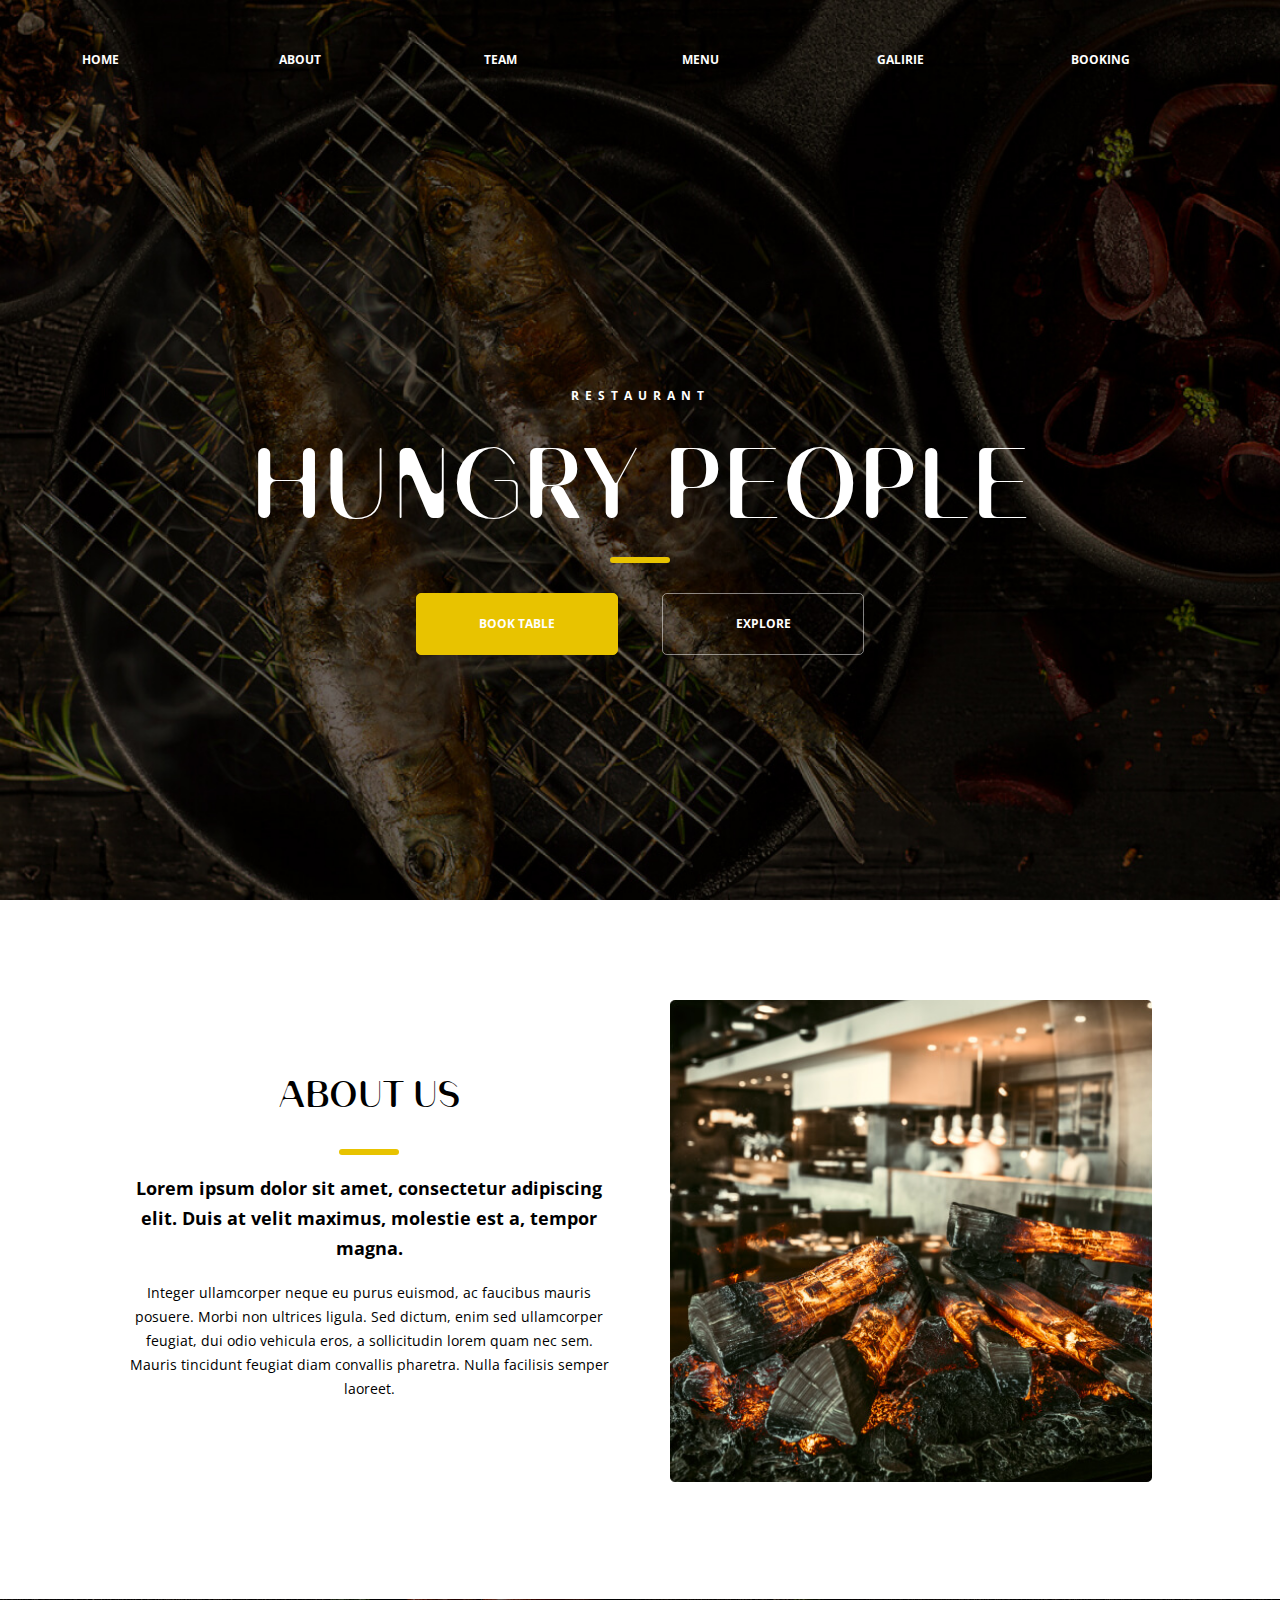
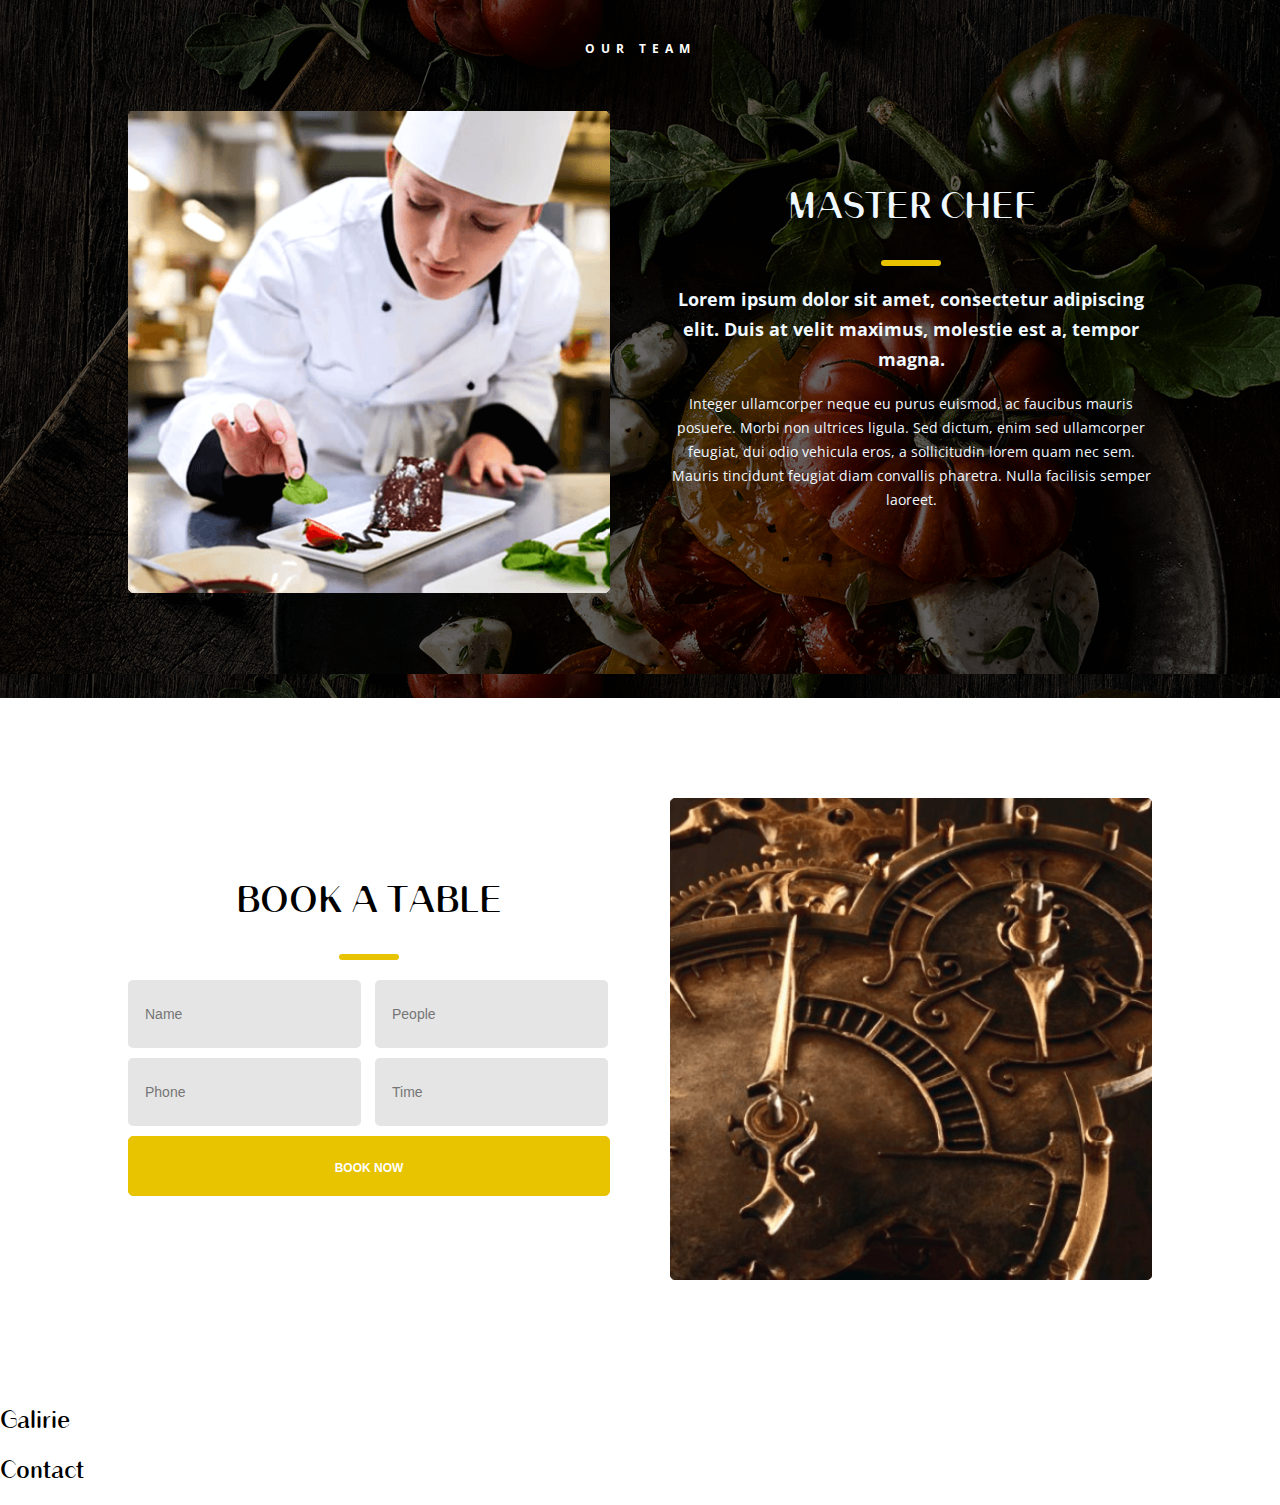
<file: index.html>
<!DOCTYPE html>
<html lang="en">

<head>
  <meta charset="UTF-8">
  <meta name="viewport" content="width=device-width, initial-scale=1.0">
  <meta http-equiv="X-UA-Compatible" content="ie=edge">
  <title>Document</title>
  <link href="https://fonts.googleapis.com/css2?family=Open+Sans:ital,wght@0,400;1,700&display=swap" rel="stylesheet">
  <link rel="stylesheet" href="styles/main.css">
  <link rel="stylesheet" href="styles/fonts.css">
  <link rel="stylesheet" href="styles/media.css">
</head>

<body>

  <div class="main-header">
   
      <input id="menu-open" class="menu-checkbox" type="checkbox" checked>
      <label for="menu-open">
        <img src="img/menu.svg" alt="mobile-menu" class="menu-icon-mobile">
      </label>
      <ul class="navigation-menu">
        <li><a href="index.html">Home</a></li>
        <li><a href="#about">About</a></li>
        <li><a href="#team">Team</a></li>
        <li><a href="#menu">Menu</a></li>
        <li><a href="#galirie">Galirie</a></li>
        <li><a href="#booking">Booking</a></li>
      </ul>
    


    <div class="wrapper">
      <h3 class="small-title small-title-restaurant">restaurant</h3>
      <h1 class="main-title">Hungry people</h1>
      <span class="box"></span>
      <a href="#booking" class="button-link button-link-primary header-button">Book table</a>
      <a href="#about" class="button-link header-button">Explore</a>
    </div>
  </div>

  <section class="section-about">
    <div id="about"></div>
    <div class="container">
      <div class="grid">
        <div class="grid-item grid-item-centered">
          <div class="grid-item-wrapper">
            <h2 class="section-title">About Us</h2>
            <span class="box"></span>
            <p class="primary-paragraf">Lorem ipsum dolor sit amet, consectetur adipiscing elit. Duis at velit
              maximus,
              molestie est a,
              tempor magna.</p>
            <p class="regular-paragraf">Integer ullamcorper neque eu purus euismod, ac faucibus mauris posuere. Morbi
              non
              ultrices ligula. Sed dictum,
              enim sed ullamcorper feugiat, dui odio vehicula eros, a sollicitudin lorem quam nec sem. Mauris
              tincidunt
              feugiat
              diam convallis pharetra. Nulla facilisis semper laoreet.</p>
          </div>
        </div>
        <div class="grid-item">
          <div class="grid-item-wrapper">
            <img src="img/about-img.jpg" alt="Gorachie-Ygli" class="Ygli">
          </div>
        </div>
      </div>
  </section>

  <section class="section-chef">
    <h3 class="small-title small-title-chef">our team</h3>
    <div class="container">
      <div class="grid">
        <div class="grid-item">
          <div class="grid-item-wrapper">
            <img src="img/chef.png" alt="chef" class="chef-photo">
          </div>
        </div>
        <div class="grid-item grid-item-centered">
          <div class="grid-item-wrapper">
            <h2 class="section-title section-title-chef">MASTER CHEF</h2>
            <span class="box"></span>
            <div id="team"></div>
            <p class="primary-paragraf primary-paragraf-chef">Lorem ipsum dolor sit amet, consectetur adipiscing elit.
              Duis at velit
              maximus,
              molestie est a,
              tempor magna.</p>
            <p class="regular-paragraf regular-paragraf-chef">Integer ullamcorper neque eu purus euismod, ac faucibus
              mauris posuere.
              Morbi
              non
              ultrices ligula. Sed dictum,
              enim sed ullamcorper feugiat, dui odio vehicula eros, a sollicitudin lorem quam nec sem. Mauris
              tincidunt
              feugiat
              diam convallis pharetra. Nulla facilisis semper laoreet.</p>
          </div>
        </div>
      </div>
  </section>

  <section class="section-booking">
    <div id="Booking"></div>
    <div class="container">
      <div class="grid">
        <div class="grid-item grid-item-centered">
          <div class="grid-item-wrapper">
            <h2 class="section-title">Book a table</h2>
            <span class="box"></span>
            <div class="booking-row booking-row-top">
              <input type="text" class="booking-input" placeholder="Name">
              <input type="text" class="booking-input" placeholder="People">
            </div>
            <div class="booking-row">
              <input type="text" class="booking-input" placeholder="Phone">
              <input type="text" class="booking-input" placeholder="Time">
              <button class="button-link button-link-primary button-link-booking">Book Now</button>
            </div>
          </div>
        </div>
        <div class="grid-item">
          <div class="grid-item-wrapper">
            <img src="img/Booking.png" alt="Chasiky" class="booking-photo">
          </div>
        </div>
      </div>
  </section>

  <section>
    <h2>Galirie</h2>
    <div id="galirie"></div>
  </section>
  <section>
    <h2>Contact</h2>
    <div id="contact"></div>
  </section>


</body>

</html>
</file>
<file: styles/main.css>
body {
    margin: 0;
    font-family: 'Open Sans', sans-serif;
}
.main-header {
    height: 100vh;
    background-image: url('../img/header-bg.jpg');
    background-size: cover;
    background-repeat: no-repeat;
    background-position: center;
    min-height: 600px;
    overflow: hidden;
}

h1, h2 {
    font-family: 'BannyRound';
}

.navigation-menu > li {
    display: inline-block;
    width: 133px;
    height: 100px;
    text-align: center
}
.navigation-menu > li > a {
    text-transform: uppercase;
    color: white;
    line-height: 100px;
    font-weight: 700;
    text-decoration: none;
    font-size: 12px;
}

.menu-icon-mobile {
    width: 32px;
    height: 32px;
    display: none;
  }

.navigation-menu {
    list-style: none;
    margin: 0;
    padding: 0;
    font-size: 0;
  }
  
.navigation-menu > li  {
    display: inline-block;
    width: 200px;
    text-align: center;
    padding: 10px;
    font-size: 16px;
    padding: 0;
    margin-bottom: 10px;
    margin-top: 10px;

  }

.main-title {
    text-align: center;
    margin-bottom: 0px;
    font-size: 96px;
    line-height: 140px;
    text-transform: uppercase;
    color: white;
    margin-top: 0px;
}

.box {
        width: 60px;
        height: 6px;
        background-color: #e8c300;
        display: block;
        border-radius: 3px;
        margin: 0 auto;
    }

.wrapper {
    position: absolute;
    width: 100%;
    top: 50%;
    margin-top: -73px;
    text-align: center;
}
.button-link {
    width: 200px;
    height: 60px;
    border: 1px solid rgba(255, 255, 255, 0.5);
    border-radius: 5px;
    display:inline-block;
    text-align: center;
    line-height: 60px;
    text-transform: uppercase;
    color: white;
    font-weight: 700;
    text-decoration: none;
    font-size: 12px;

}

.button-link-primary  {
    background-color: #E8C300;
    border-color: #E8C300;
}

.header-button {
    margin-top: 30px ;
    margin-right: 20px;
    margin-left: 20px;
}

.button-link:hover {
    cursor: pointer;
    background-color: rgba(0,0,0,0.15);
}
ц
.button-link:active,
.button-link:focus {
    background-color: rgba(0,0,0,0.2);
}

.button-link-primary:hover {
    background-color: #ccaa00;
    border-color: #ccaa00;
}

.button-link-primary:active,
.button-link-primary:focus {
    background-color: #e6bf00;
    border-color: #e6bf00;
}

.section-title {
    text-align: center;
    line-height:48px;
    font-size: 36px;
    text-transform: uppercase;
    margin-top: 0; 
}

.regular-paragraf {
    font-size: 14px;
    line-height: 24px;
    text-align: center;
}

.primary-paragraf {
    font-size: 18px;
    line-height: 30px;
    text-align: center;
    font-weight: bold;
}
 
.container {
    width: 80%;
    max-width: 1100px;
    margin: 0 auto;
}
  
.grid {
    display: flex;
    flex-wrap: wrap;
    margin: -30px;
}
  
.grid-item {
    width: 50%;
}
  
.grid-item-wrapper {
    margin: 30px;
}

.grid-item-centered {
    display: flex;
    align-items: center;
}
  
  .Ygli,
  .chef-photo,
  .booking-photo {
    width: 100%;
  height: auto;
}
.section-about,
.section-booking {
    padding-top: 100px;
    padding-bottom: 100px;
}

.section-title-chef {
    color: aliceblue; 
}

.regular-paragraf-chef {
    color: aliceblue;
}

.primary-paragraf-chef {
    color: aliceblue;
}

.section-chef {
    padding-bottom: 100px;
    background-image: url('../img/chef-background.png');
}

.small-title {
    font-weight: bold;
    font-size: 12px;
    line-height: 14px;
    text-align: center;
    color: #FFFFFF;
    letter-spacing: 0.5em;
    text-transform: uppercase;      
}

.small-title-restaurant {
    margin-bottom: 14px;
}



.small-title-chef {
    padding-top: 43px;
    padding-bottom: 43px;
}

.menu-icon-mobile {
    width: 32px;
    height: 32px;
    display: none;
    top: 30px;
    left: 30px;
    position: fixed;
    z-index: 4;
  }

.main-header > li {
    display: inline-block;
    width: 200px;
    text-align: center;
    padding: 10px;
    border: 1px solid white;
    font-size: 16px;
  }

.booking-input {
    font-size: 14px;
    line-height: 20px;
    border-radius: 5px;
    border: 1px solid transparent;
    background-color: #E5E5E5;
    width: calc(50% - 45px);
    padding-left: 16px;
    padding-top: 23px;
    padding-bottom: 23px;
    display: inline-block;
    padding-right: 19px;
}

.booking-row {
    margin-bottom: 10px;
}

.booking-input:first-child {
    margin-right: 10px;
}

.button-link-booking {
    margin-top: 10px;
    width: 100%;
}

.booking-row-top {
    margin-top: 20px;
}

.menu-checkbox:checked ~ .navigation-menu {
    display: block;
  }
  
  .menu-checkbox {
    display: none;
  }
  
  .navigation-menu {
    display: none;
  }
</file>
<file: styles/fonts.css>
/* Webfont: Banny-BoldRound */
@font-face {
    font-family: 'BannyRound';
    src: url('../fonts/Banny-BoldRound.eot'); /* IE9 Compat Modes */
    src: url('../fonts/Banny-BoldRound.eot?#iefix') format('embedded-opentype'), /* IE6-IE8 */
         url('../fonts/Banny-BoldRound.woff') format('woff'), /* Modern Browsers */
         url('../fonts/Banny-BoldRound.ttf') format('truetype'), /* Safari, Android, iOS */
         url('../fonts/Banny-BoldRound.svg#Banny-BoldRound') format('svg'); /* Legacy iOS */
    font-style: normal;
    font-weight: 700;
    text-rendering: optimizeLegibility;
}
</file>
<file: styles/media.css>
@media (max-width: 1250px) {
    .main-header > ul > li {
      width: 100px;
      font-size: 14px;
    }
    
  }
  
@media (max-width: 750px) {
    .navigation-menu {
      display: none;
      
    }

    .grid-item {
      width: 100%;
  }

    .navigation-menu > li  {
      display: inline-block;
      width: 100%;
      text-align: center;
      font-size: 16px;
      padding: 0;
      margin-bottom: 10px;
      margin-top: 10px;
    }

    .main-title {
      font-size: 42px;
      line-height: 2;
    }

    .booking-input {
      width: calc(100% - 36px);
      margin-top: 10px ;
      margin-right: 0;
    }

    .menu-checkbox:checked ~ .navigation-menu {
      display: block;
      background-color: black;
      height:100%;
      position: fixed;
      z-index: 3;
      padding-top: 50px;
    }
    
    .menu-checkbox {
      display: none;
    }
    
    .navigation-menu {
      display: none;
    }
  }

@media (max-width: 650px) {
  .menu-icon-mobile {
    display: block;
  }

  .navigation-menu {
    display: none;
  }
}
</file>
